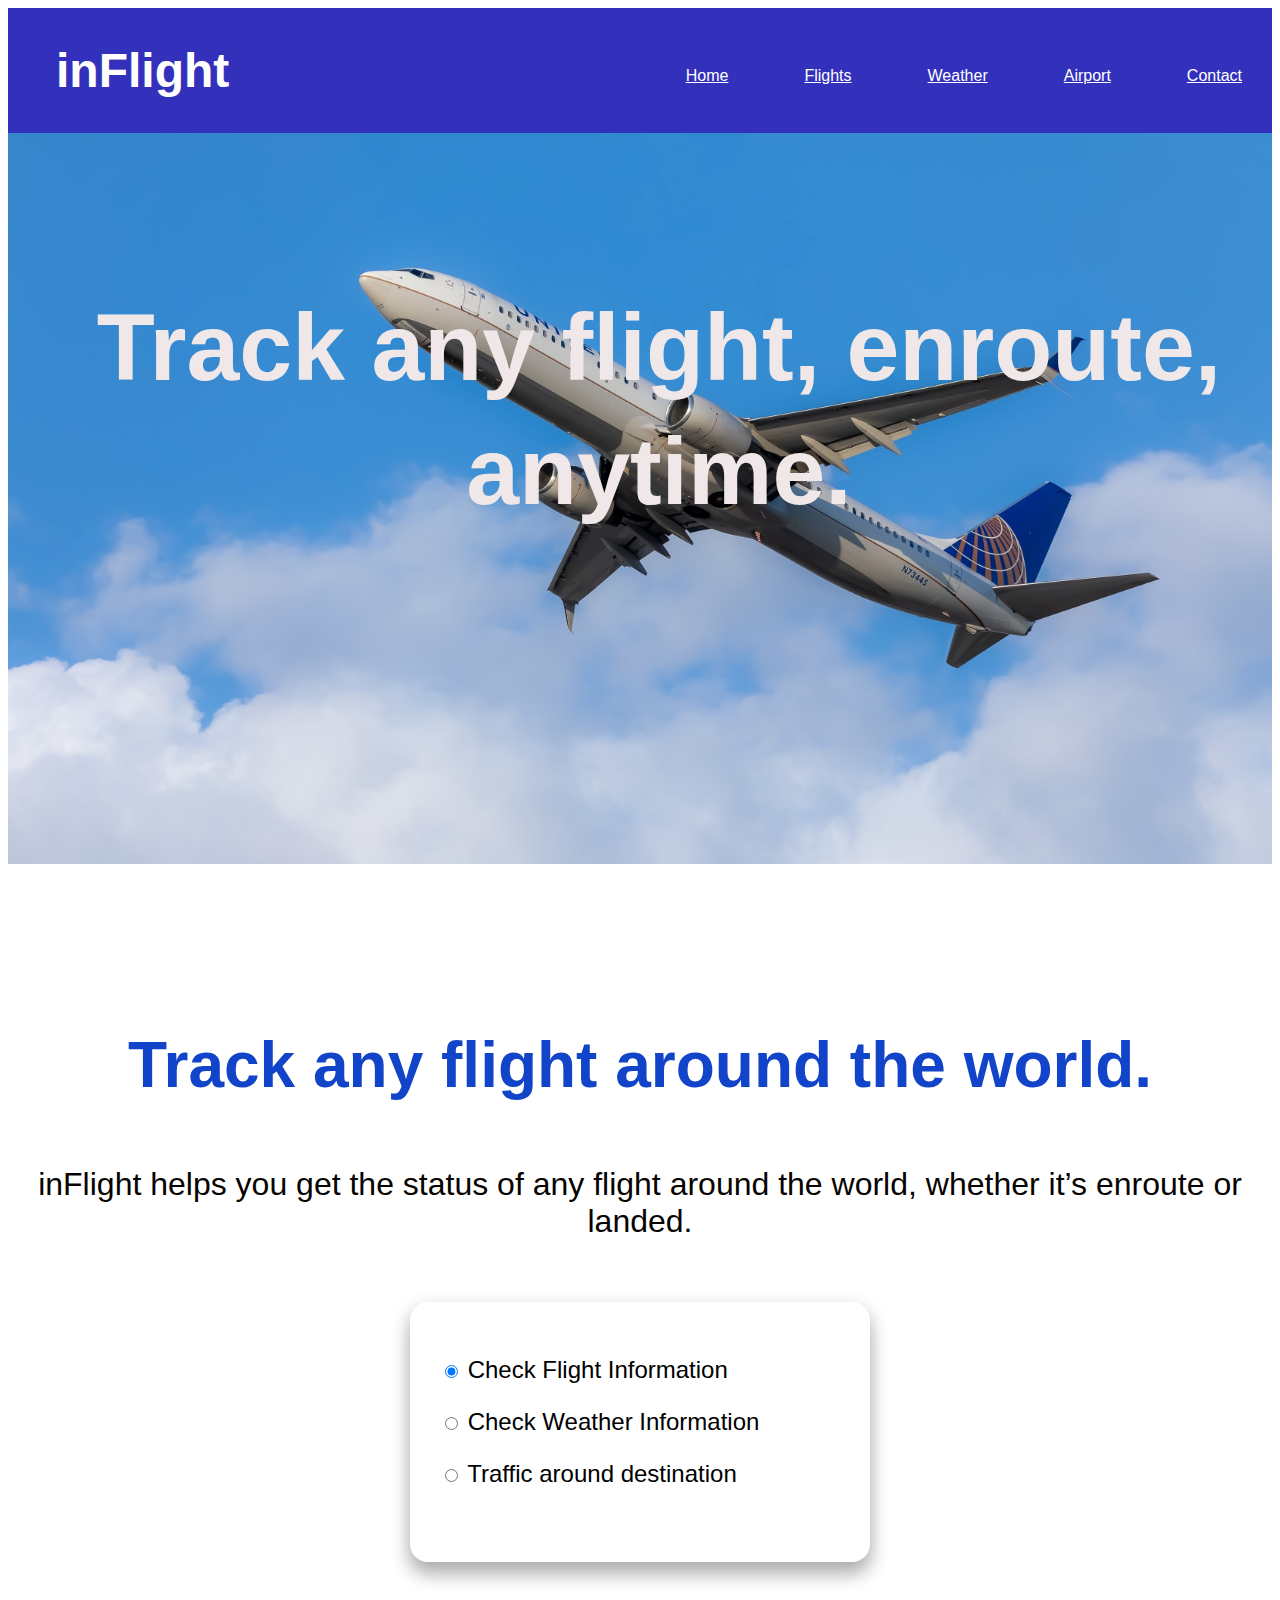
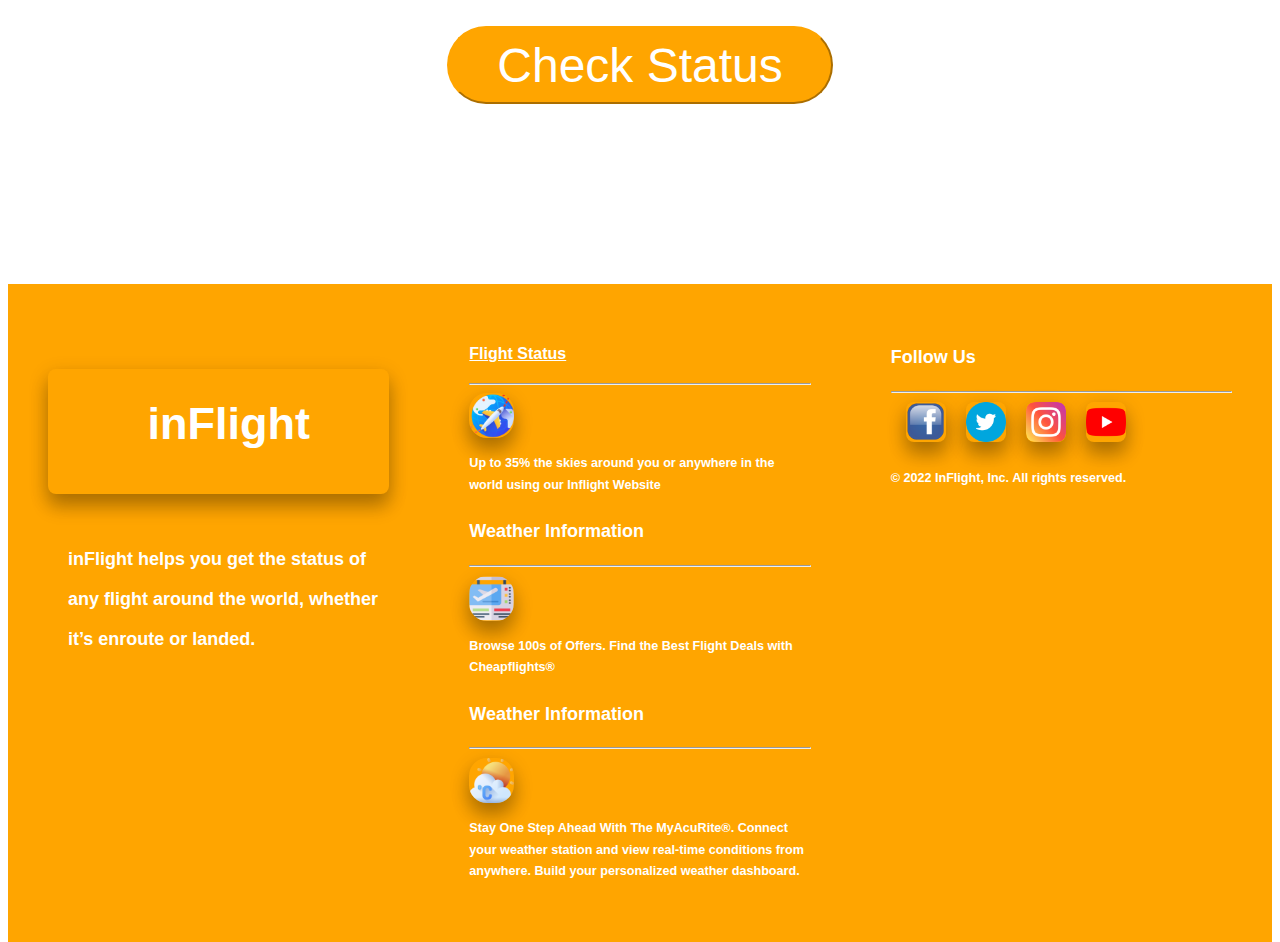
<file: index.html>
<!DOCTYPE html>
<html lang="en">

<head>
    <meta charset="UTF-8">
    <meta http-equiv="X-UA-Compatible" content="IE=edge">
    <meta name="viewport" content="width=device-width, initial-scale=1.0">
    <link rel="shortcut icon" href="/images/favicon.ico">
    <!-- <link rel="stylesheet" href="https://cdnjs.cloudflare.com/ajax/libs/materialize/1.0.0/css/materialize.min.css"> -->
    
    <link rel="stylesheet" href="./style.css">
    <!--<script src="./Traffic.js" defer></script>-->
    <title>inFlight</title>

</head>

<body>
    <header class="header">
        <h1 class="heading-name">inFlight</h1>
        <nav>
            <ul class="tabs-top">
              <li>
                <a href="#Flight">Home</a>
            </li>
            <li>
                <a href="./flight_status.html">Flights </a>
            </li>
            <li>
                <a href="./weather.html">Weather</a>
            </li>
            <li>
                <a href="./flight_info.html">Airport</a>
            </li>
            <li>
              <a href="#container">Contact</a>
          </li>
            </ul>
        </nav>
    </header>
    <main>
    <div class="top-image">
        <img src="./assets/header_resized.jpg" alt="flightInTheSky">
    </div>
    <div class="top-page">
        <p>Track any flight, enroute, anytime.</p>
    </div>

    <div class="statusCheck">
        <div class="track-flight">
            <p>Track any flight around the world.</p>
        </div>
        <div class="get-status">
            <p>inFlight helps you get the status of any flight around the world, whether it’s enroute or landed.</p>
        </div>
       
    </div>
  
    
    <div class="checkboxes">
      <form action="#" id="form">
        <p>
          <label>
            <input class="with-gap" id="radio1" name="group1" type="radio" value="1" checked />
            <span>Check Flight Information</span>
          </label>
        </p>
        <p>
          <label>
            <input  class="with-gap"  id="radio2" name="group1" type="radio"  value="2"/>
            <span>Check Weather Information</span>
          </label>
        </p>
        <p>
          <label>
            <input class="with-gap"  id="radio3" 
            name="group1" type="radio" value="3"/>
            <span>Traffic around destination</span>
          </label>
        </p>      
        
      </form>
    </div> 
    <div class="btn_container">
      <button id="btn_status" class="status_btn">Check Status</button></div>
  </main>
    
    <footer class="footer">
      <div id="container">
        <div id="div1">
          <p id="inflight">inFlight</p>
          <p id="inflightInf">inFlight helps you get the status of any flight around the world, whether it’s enroute or landed.</p>
        </div>
  
        <div id="div2">
          <a href="./flight_status.html">
          <p class="title">Flight Status</p>
          <hr>
  
              <a href="./flight_status.html">
          <img src="./assets/airplane.png" 
                      alt="weather" 
                      class="weather_footer" /></a>
          <p id="small-sign">Up to 35% the skies around you or anywhere in the world using our Inflight Website</p>
          <p class="title">Weather Information</p>
          <hr>
          <a href="./weather.html">
          <img src="./assets/departure.png" 
                      alt="weather" 
                      class="weather_footer" /></a>
          <p id="small-sign">
            Browse 100s of Offers. Find the Best Flight Deals with Cheapflights®</p>
          <p class="title">Weather Information</p>
          <hr>
          <a href="./weather_info.html">
          <img src="./assets/clouds-sun.png" 
                      alt="weather" 
                      class="weather_footer" /></a>
          <p id="small-sign">Stay One Step Ahead With The MyAcuRite®. Connect your weather station and view real-time conditions from anywhere. Build your personalized weather dashboard.</p>
        </div>
        <div id="div3">
          <p class="title">Follow Us</p>
          <hr>
          <img src="./assets/facebook.png" 
                      alt="weather" 
                      class="social_icons" />
          <img src="./assets/twitter.png" 
                      alt="social_icons" 
                      class="social_icons" />
          <img src="./assets/instagram.png" 
                      alt="social_icons" 
                      class="social_icons" />
                      <img src="./assets/youtube.png" 
                      alt="social_icons" 
                      class="social_icons" />
          <p>© 2022 InFlight, Inc. All rights reserved.</p>
          
        </div>
      </div>
      
    </footer>
    <script src="./script.js"></script> 
    </body>
  </html>
</file>
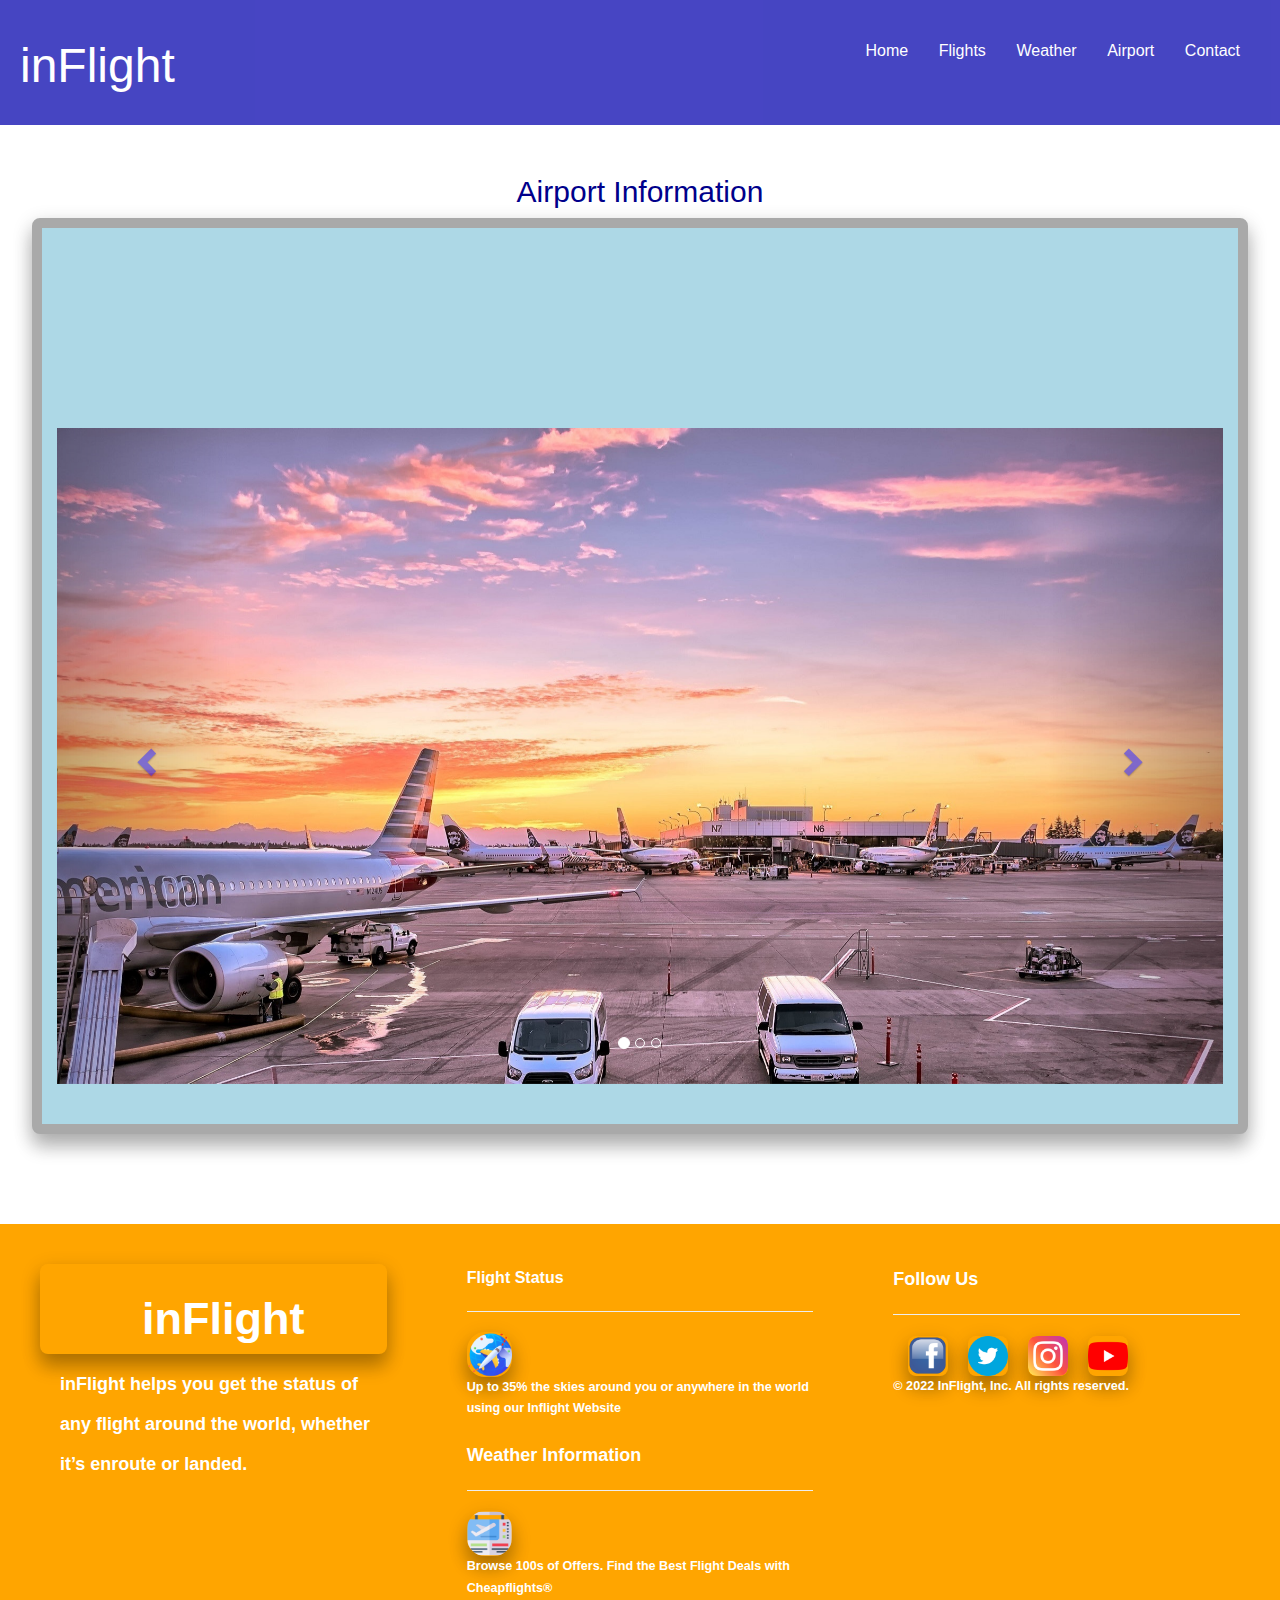
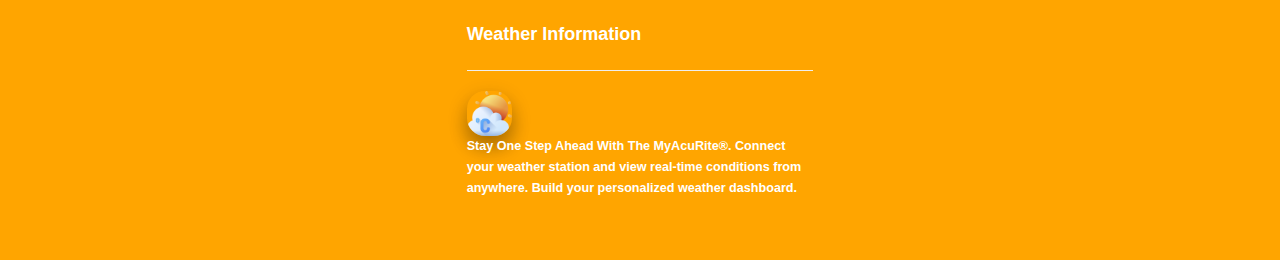
<file: flight_info.html>
<!DOCTYPE html>
<html lang="en">
<head>
  <title>Bootstrap Example</title>
  <meta charset="utf-8">
  <meta name="viewport" content="width=device-width, initial-scale=1">
  <link rel="shortcut icon" href="/images/favicon.ico">
  <link rel="stylesheet" href="https://maxcdn.bootstrapcdn.com/bootstrap/3.4.1/css/bootstrap.min.css">
  <script src="https://ajax.googleapis.com/ajax/libs/jquery/3.6.0/jquery.min.js"></script>
  <script src="https://maxcdn.bootstrapcdn.com/bootstrap/3.4.1/js/bootstrap.min.js"></script>
  <link rel="stylesheet" href="./flight_style.css">
  
</head>
<body>

  <header class="header">
    <h1 class="heading-name">inFlight</h1>
    <nav>
        <ul class="tabs-top">
          <li>
            <a href="./index.html">Home</a>
        </li>
        <li>
            <a href="./flight_status.html" >Flights </a>
        </li>
        <li>
            <a href="./weather.html">Weather</a>
        </li>
        <li>
            <a href="./flight_info.html">Airport</a>
        </li>
        <li>
          <a href="#container">Contact</a>
      </li>
        </ul>
    </nav>
</header>
<div id="airport">
<h2>Airport Information</h2>  
</div>
<div class="container">
  
  <div id="myCarousel" class="carousel slide" data-ride="carousel">
    <!-- Indicators -->
    <ol class="carousel-indicators">
      <li data-target="#myCarousel" data-slide-to="0" class="active"></li>
      <li data-target="#myCarousel" data-slide-to="1"></li>
      <li data-target="#myCarousel" data-slide-to="2"></li>
    </ol>

    <!-- Wrapper for slides -->
    <div class="carousel-inner">
      <div class="item active">
        <img src="./images/airport1.jpg" alt="Airport1s" style="width:100%;">
      </div>

      <div class="item">
        <img src="./images/airport2.jpg" alt="Airport2" style="width:100%;">
      </div>
    
      <div class="item">
        <img src="./images/airport3.jpg" alt="New york" style="width:100%;">
      </div>
    </div>

    <!-- Left and right controls -->
    <a class="left carousel-control" href="#myCarousel" data-slide="prev">
      <span class="glyphicon glyphicon-chevron-left"></span>
      <span class="sr-only">Previous</span>
    </a>
    <a class="right carousel-control" href="#myCarousel" data-slide="next">
      <span class="glyphicon glyphicon-chevron-right"></span>
      <span class="sr-only">Next</span>
    </a>
  </div>
</div>

<footer class="footer">
  <div id="container">
    <div id="div1">
      <p id="inflight">inFlight</p>
      <p id="inflightInf">inFlight helps you get the status of any flight around the world, whether it’s enroute or landed.</p>
    </div>

    <div id="div2">
      <a href="./flight_status.html">
      <p class="title">Flight Status</p>
      <hr>

          <a href="./flight_status.html">
      <img src="./assets/airplane.png" 
                  alt="weather" 
                  class="weather_footer" /></a>
      <p id="small-sign">Up to 35% the skies around you or anywhere in the world using our Inflight Website</p>
      <p class="title">Weather Information</p>
      <hr>
      <a href="./weather.html">
      <img src="./assets/departure.png" 
                  alt="weather" 
                  class="weather_footer" /></a>
      <p id="small-sign">
        Browse 100s of Offers. Find the Best Flight Deals with Cheapflights®</p>
      <p class="title">Weather Information</p>
      <hr>
      <a href="./weather_info.html">
      <img src="./assets/clouds-sun.png" 
                  alt="weather" 
                  class="weather_footer" /></a>
      <p id="small-sign">Stay One Step Ahead With The MyAcuRite®. Connect your weather station and view real-time conditions from anywhere. Build your personalized weather dashboard.</p>
    </div>
    <div id="div3">
      <p class="title">Follow Us</p>
      <hr>
      <img src="./assets/facebook.png" 
                  alt="weather" 
                  class="social_icons" />
      <img src="./assets/twitter.png" 
                  alt="social_icons" 
                  class="social_icons" />
      <img src="./assets/instagram.png" 
                  alt="social_icons" 
                  class="social_icons" />
                  <img src="./assets/youtube.png" 
                  alt="social_icons" 
                  class="social_icons" />
      <p>© 2022 InFlight, Inc. All rights reserved.</p>
      
    </div>
  </div>
  
</footer>

</body>
</html>
</file>
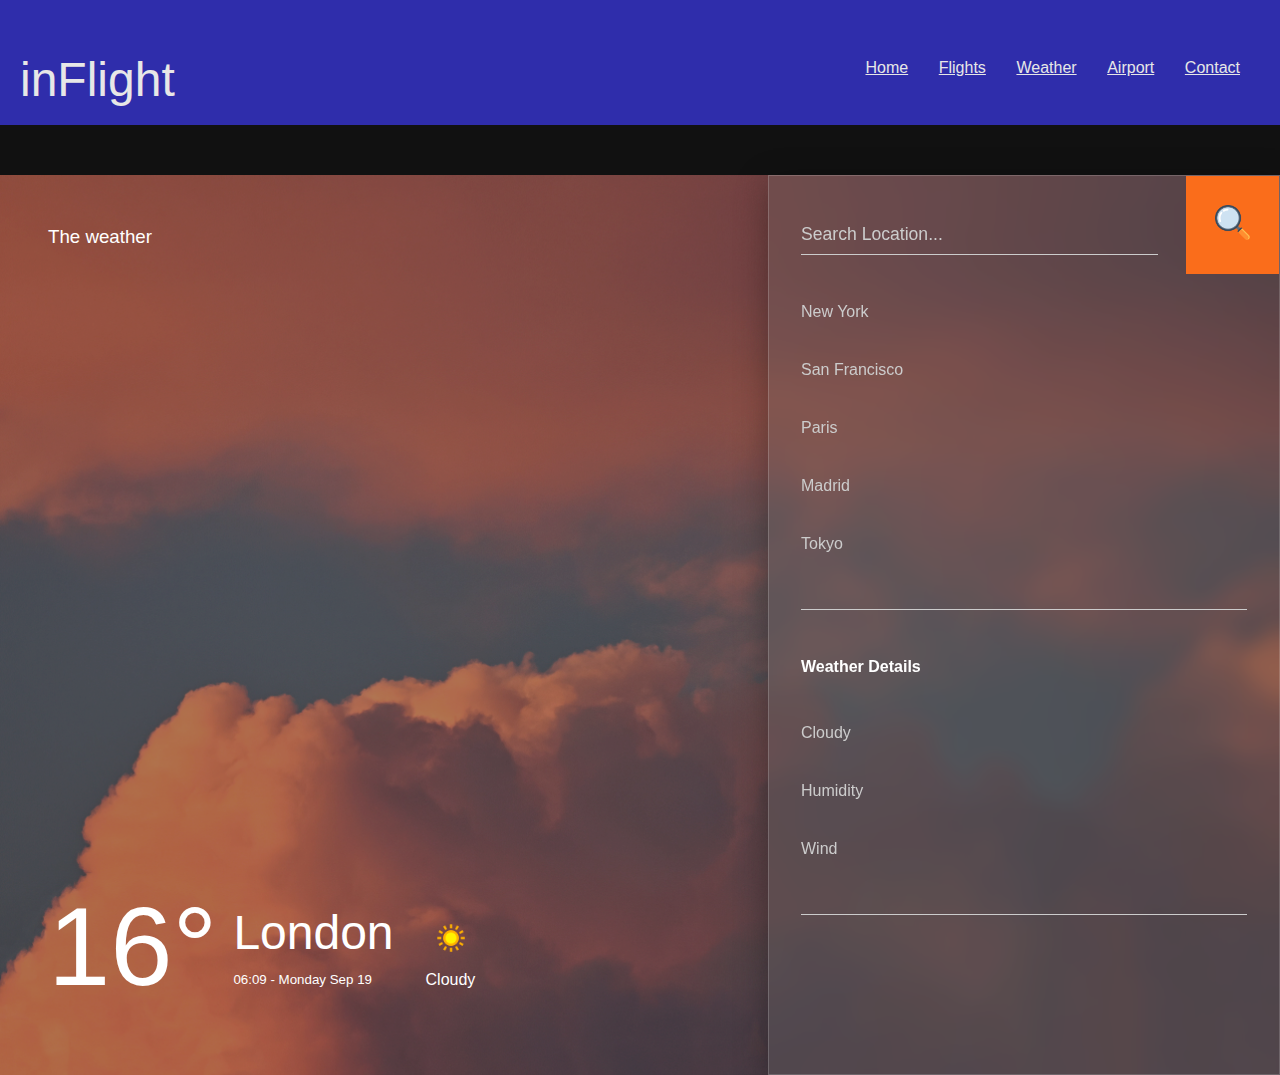
<file: weather.html>
<!DOCTYPE html>
<html lang="en">
   <head>
      <meta charset="utf-8">
      <meta name="viewport" content="width=device-width, initial-scale=1">
      <link rel="shortcut icon" href="/images/favicon.ico">
      <title>Bootstrap demo</title>
      
      <link href="https://cdn.jsdelivr.net/npm/bootstrap@5.2.1/dist/css/bootstrap.min.css" rel="stylesheet" integrity="sha384-iYQeCzEYFbKjA/T2uDLTpkwGzCiq6soy8tYaI1GyVh/UjpbCx/TYkiZhlZB6+fzT" crossorigin="anonymous">
      <link rel="stylesheet" href="./weather_style.css">
    </head>
<body>

   <header class="header">
      <h1 class="heading-name">inFlight</h1>
      <nav>
          <ul class="tabs-top">
            <li>
              <a href="./index.html">Home</a>
          </li>
          <li>
              <a href="./flight_status.html">Flights </a>
          </li>
          <li>
              <a href="./weather.html">Weather</a>
          </li>
          <li>
              <a href="./flight_info.html">Airport</a>
          </li>
          <li>
            <a href="#container">Contact</a>
        </li>
          </ul>
      </nav>
  </header>



   <div class="weather-app">
      <div class="container">
         <h3 class="brand">The weather</h3>
         <div>
            <h1 class="temp">16&#176;</h1>
            <div class="city-time">
               <h1 class="name">London</h1>
               <small>
                  <span class="time">06:09</span>
                  -
                  <span class="date">Monday Sep 19</span>
               </small>
            </div>
            <div class="weather">
               <img 
                  src="./icons/day/113.png" 
                  alt="Icon"
                  class="icon"
                  width="50"
                  height="50"/>
                  <span class="condition">Cloudy</span>
            </div>
         </div>
      </div>
      <div class="panel">
         <form id="locationInput">
            <input
               type="text"
               class="search"
               placeholder="Search Location..."
               />
         <button type="submit" class="submit">
            <img src="./images/search.png" width="35px" height="35px" width="20" />
            <i class="fas fa-search"></i>
         </button>
         </form>
        <ul class="cities">
            <li class="city">New York</li>
            <li class="city">San Francisco</li>
            <li class="city">Paris</li>
            <li class="city">Madrid</li>
            <li class="city">Tokyo</li>
        </ul> 
        
        <ul class="details">
         <h4>Weather Details</h4>
         <li>
            <span>Cloudy</span>
            <span class="cloud"></span>
         </li>
         <li>
            <span>Humidity</span>
            <span class="humidity"></span>
         </li>
         <li>
            <span>Wind</span>
            <span class="wind"></span>
         </li>
        </ul>
      </div>
   </div>
   <script src="./weather.js"></script>
</body>
</html>
</file>
<file: style.css>
* {
  font-family: Arial, Helvetica, sans-serif;
}


.header {
  color: white;
  display: flex;
  flex-direction: row;
  justify-content: flex-end;
  align-items: center;
  background-color: #3331BC !important;
  height: 125px; 
}

.tabs-top > li > a{
  color: white;
  /* border: 10px solid red; */
}

.header h1 {
  display: inline-block;
  font-size: 48px;
}

.header nav {
  
  float: right;
  font-family: 'Gill Sans', 'Gill Sans MT', Calibri, 'Trebuchet MS', sans-serif;
  font-size: 20px;
  position:sticky;
  background-color: #3331BC;
  
  /* border: 10px solid red */
}

.header nav ul {
  list-style-type: none;
  justify-content: right;
    

}

.header nav ul li {
  display: inline-block;
  margin-left: 25px; 
  
} 

/*Menu effects*/
/* unvisited link */

a:link {
  color: white;
  font-size:16px
}


/* mouse over link */
a:hover {
  
  font-size:19px
}

/* selected link */
a:active {
  color: yellow;
} 
/**/


.heading-name {
  margin-right: auto;
  font-weight: bolder;
  font-size: 2.5em;
  padding: 0.5em 1em 0.5em 1em;
}

.tabs-top {
  list-style: none;
  display: inline-block;
  display: flex;
  flex-direction: row;
  gap: 1.7em;
  font-size: 1.5em;
  margin-right: 1em;
}

.top-page {
  position: absolute;
  width: 100%;

  height: 2.5em;
  left: 0.2em;
  top: 2em;
  font-style: normal;
  font-weight: 800;
  font-size: 95px;
  line-height: 124px;
  text-align: center;
  color: #f0e8e8;
}

img {
  max-width: 100%;
  height: auto;
}


.track-flight {
  font-size: 4em;
  font-weight: 800;
  margin-top: 2.5em;
  text-align: center;
  color: #1144C9;
}

.get-status {
  font-size: 2em;
  font-weight: 400;
  margin-top: 1em;
  text-align: center;
  padding-bottom: 30px;
  color: #070300;

}

.btn_container {
  text-align: center;
  margin: 2em;
  font-size: 2em;
  font-weight: 400;
}

.status_btn {
  background-color: orange;
  border-color: orange;
  font-size: 1.5em;
  color: white;
  border-radius: 1em;
  padding: 0.2em 1em 0.2em 1em;

}

.status label {
margin-top: 200px;
margin-left: 15%;
z-index: 1;
font-size: x-large;
width: 50%;
padding-top: 75px;
font-weight: bold;
text-decoration: underline;
}

.status input {
margin-left: 15%;
z-index: 1;
font-size: x-large;
width: 50%;
display: flex;
}

.information {
padding-bottom: 30px;
width: 750px;
height: 500px;
margin: 0 auto;
background-image: url("./assets/wing.jpg");
background-size: contain;
background-repeat: no-repeat;
display: flex;
flex-direction: column;
}

.information label {
margin-top: 200px;
margin-left: 15%;
z-index: 1;
font-size: x-large;
width: 50%;
padding-top: 75px;
font-weight: bold;
text-decoration: underline;
}

.information input {
margin-left: 15%;
font-size: x-large;
width: 50%;
display: flex;
}

.weather {
padding-bottom: 30px;
width: 750px;
height: 500px;
margin: 0 auto;
background-image: url("./assets/weather.jpg");
background-size: contain;
background-repeat: no-repeat;
display: flex;
flex-direction: column;
}

.weather label {
margin-top: 200px;
margin-left: 15%;
z-index: 1;
font-size: x-large;
width: 50%;
padding-top: 75px;
font-weight: bold;
text-decoration: underline;
}

.weather input {
margin-left: 15%;
z-index: 1;
font-size: x-large;
width: 50%;
display: flex;
}

.checkboxes{
  padding: 30px 30px 30px 30px;
  /* margin-top: 40px; */
  justify-content: center;
  box-shadow: 0 14px 18px 0 rgba(0, 0, 0, 0.2), 0 6px 20px 0 rgba(0, 0, 0, 0.19);
    border-radius: 18px;
    height: 200px;
    width: 400px;
    /* margin: 200px; */
    font-size: x-large;
    margin:auto
   
}



  
.footer {
    /* position: absolute; */
    
    background-color: orange;
  width: 100%;
  height: 350px;
  left: 134px;
  top: 4607px;
  font-size: 2em;
  font-weight: 400;
  margin-top: 10em;
  
  font-family: 'Trebuchet MS', 'Lucida Sans Unicode', 'Lucida Grande', 'Lucida Sans', Arial, sans-serif;
  font-style: normal;
  font-weight: 600;
  font-size: 18px;
  line-height: 40px;
  
  color: #141313;
  }
  
  .footer #container{
    display: flex;
    background-color: orange;
    align-content: center;
  }
  
  #container div{
    align-items: center;
    margin: 20px;
    width:100%;
    padding:20px; 
  }
  
  .footer #inflight{
    color:white;
    box-shadow: 0 14px 18px 0 rgba(0, 0, 0, 0.2), 0 6px 20px 0 rgba(0, 0, 0, 0.19);
    border-radius: 8px;
    font-size: 2.5em;
    padding-left: 20px;
    text-align: center;
    height: 90px;
    padding-top: 35px;
    
  }
  
  .social_icons{
  box-shadow: 0 14px 18px 0 rgba(0, 0, 0, 0.2), 0 6px 20px 0 rgba(0, 0, 0, 0.19);
    border-radius: 8px;
  }
  
  .weather_footer{
  box-shadow: 0 14px 18px 0 rgba(0, 0, 0, 0.2), 0 6px 20px 0 rgba(0, 0, 0, 0.19);
    border-radius: 18px;
    
  }
  
  .footer #inflightInf{
    color: white;
    
    font-size: 1em;
    padding-left: 20px;
    
    
  }
  
  #div2 .title, #div3 .title{
    font-size: 1em;
    padding-bottom: 0;
  }
  
  .footer #listInfo{
    color: white;
    
    font-size: 1em;
    padding-left: 20px;
    
  }
  
  .footer #div2{
    color: white;
    justify-content: right;
    font-size: 1em; 
  }
  
  .footer #div3{
    color:white;
    justify-content: right;
    font-size: 1em; 
  }
  
  .weather_footer {
    height: 45px;
    width: 45px;
    padding-bottom: 0;
  }
  
  .social_icons {
    height: 40px;
    width: 40px;
    padding-bottom: 0;
    margin-left: 15px;
  }
  
  #div2 p, #div3 p{
    
    font-size: 0.7em;
    line-height: 1.7;
  }
  
  #small-sign{
    margin-bottom: 20px;
    margin-top: 0;
  }
  
  .container{
    display:flex;
    align-items: center;
  }

  /* Use a media query to add a breakpoint at 800px: */


  
@media screen and (max-width: 800px) {

  .header {
    
    display:block;
    flex-direction: row;
    justify-content:space-between;
    
    
  }

  .tabs-top a{
    font-size: 14px;
    
  }

  .header h1{
    font-size: 30px;
  }
  
  .tabs-top{
    font-size: 10px;
    z-index: -1;
  }

  .top-page{
    font-size: larger;
  }

  .top-page p{
    padding-top: 60px;
  }

  .track-flight{
    font-size:large;
  }

  .get-status{
    font-size:medium;
  }

  .footer #inflight{
    font-size: 1.5em;
    text-align: center;
    width: 110px;
    height: 50px;
    padding-top: 5px;
    padding-left: 0;
  }

  .footer #inflightInf{
    font-size: 16px;
  }

  .status_btn {
    font-size: 25px;
  }

  #form > p > label{
    font-size: 18px;
  }

  .header{
    height: 150px; 
  }
  .panel, .container {
    position: relative;
    width: 100%;
    top: initial;
 }

}
</file>
<file: flight_style.css>
body{
   height: auto;
   /* border:10px solid yellow; */
   
}

nav > ul > li > a{
  color:white;
  font-size: 20px;;
}

.container{
   width: 95%;
   display: flex;
   justify-content: center;
   border:10px solid darkgray;
   padding-top: 200px;
   padding-bottom: 40px;
   background-color: lightblue;
    color:darkblue;
    box-shadow: 0 14px 18px 0 rgba(0, 0, 0, 0.2), 0 6px 20px 0 rgba(0, 0, 0, 0.19);
    border-radius: 8px;
    font-weight: bold;


}
/***********************/
.header {
  padding: 20px;
  font-family: 'Trebuchet MS', 'Lucida Sans Unicode', 'Lucida Grande', 'Lucida Sans', Arial, sans-serif;
  background-color: #3331BC;
  color: #ffffff;
  opacity: 0.9;
  /* position:fixed; */
  justify-content: flex-end;
  width:100%;
  padding-bottom: 100px;
  margin-bottom: 50px;
  height: 125px;
  
}


.header h1 {
  display: inline-block;
  font-size: 48px;
}


.header nav {
  padding-top: 15px;
  margin-right: 20px;
  float: right;
  font-family: 'Gill Sans', 'Gill Sans MT', Calibri, 'Trebuchet MS', sans-serif;
  font-size: 20px;
  position:sticky;
}


.header nav ul {
  list-style-type: none;
}

.header nav ul li {
  display: inline-block;
  margin-left: 25px;
} 

/*Menu effects*/
/* unvisited link */

a:link {
  color: white;
  font-size:16px
}


/* mouse over link */
a:hover {
  
  font-size:19px
}

/* selected link */
a:active {
  color: yellow;
} 
/**/

/* mouse over link */
.container a{
  color: blue;
 
}

#airport{
  text-align: center;
  color: darkblue;
}

.footer {
   /* position: absolute; */
   
   background-color: orange;
 width: 100%;
 height: 500px;
 left: 134px;
 top: 4607px;
 font-size: 2em;
 font-weight: 400;
 margin-top: 5em;
 padding-top: 0;
 
 
 font-family: 'Trebuchet MS', 'Lucida Sans Unicode', 'Lucida Grande', 'Lucida Sans', Arial, sans-serif;
 font-style: normal;
 font-weight: 600;
 font-size: 18px;
 line-height: 40px;
 
 color: #141313;
 }
 
 .footer #container{
   padding-top: 0;
   display: flex;
   background-color: orange;
   align-content: center;
   
   
 }
 
 #container div{
   align-items: center;
   margin: 20px;
   width:100%;
   padding:20px; 
 }
 
 
 
 .footer #inflight{
   color:white;
   box-shadow: 0 14px 18px 0 rgba(0, 0, 0, 0.2), 0 6px 20px 0 rgba(0, 0, 0, 0.19);
   border-radius: 8px;
   font-size: 2.5em;
   padding-left: 20px;
   text-align: center;
   height: 90px;
   padding-top: 35px;
   font-weight: bold;
   
 }
 
 .social_icons{
 box-shadow: 0 14px 18px 0 rgba(0, 0, 0, 0.2), 0 6px 20px 0 rgba(0, 0, 0, 0.19);
   border-radius: 8px;
 }
 
 .weather_footer{
 box-shadow: 0 14px 18px 0 rgba(0, 0, 0, 0.2), 0 6px 20px 0 rgba(0, 0, 0, 0.19);
   border-radius: 18px;
   
 }
 
 .footer #inflightInf{
   color: white;
   
   font-size: 1em;
   padding-left: 20px; 
 }
 
 #div2 .title, #div3 .title{
   font-size: 1em;
   padding-bottom: 0;
 }
 
 .footer #listInfo{
   color: white;
   
   font-size: 1em;
   padding-left: 20px;
   
 }
 
 .footer #div2{
   color: white;
   justify-content: right;
   font-size: 1em; 
 }
 
 .footer #div3{
   color:white;
   justify-content: right;
   font-size: 1em; 
 }
 
 .weather_footer {
   height: 45px;
   width: 45px;
   padding-bottom: 0;
 }
 
 .social_icons {
   height: 40px;
   width: 40px;
   padding-bottom: 0;
   margin-left: 15px;
 }
 
 #div2 p, #div3 p{
   
   font-size: 0.7em;
   line-height: 1.7;
 }
 
 #small-sign{
   margin-bottom: 20px;
   margin-top: 0;
 }
 
 .container{
   display:flex;
   align-items: center;
 }
 
 .checkboxes{
   height: 200px;
   position: absolute;
   top: 150%;
   bottom: 50%;
   left: 660px;
   right: 40px;
   margin: 200px;
   font-size: xx-large;
   font-style: normal;
   
 }
 
  /* Use a media query to add a breakpoint at 800px: */
  @media screen and (max-width: 800px) {
  
    .tabs-top{
      font-size: 10px;
    }
  
    .top-page{
      font-size: larger;
    }
  
    .track-flight{
      font-size:large;
    }
  
    .get-status{
      font-size:medium;
    }
  
    .footer #inflight{
      font-size: 1.5em;
      text-align: center;
      width: 110px;
      height: 50px;
      padding-top: 5px;
      padding-left: 0;
    }
  
    .footer #inflightInf{
      font-size: 16px;
    }
  
    .status_btn {
      font-size: 25px;
    }
  
    #form > p > label{
      font-size: 18px;
    }
  
    .header{
      height: 150px; 
    }
  
    #airport h2{
      font-size: 18px;
    }

    
    
  }
</file>
<file: weather_style.css>
body{
   margin:0;
   font-family: 'rubik', sans-serif;
   background: #111;
}

* {
   box-sizing: border-box;
}

h1, h3{
   font-weight: 400;
}

/***************************/

body{
   height: auto;
   /* border:10px solid yellow; */
   
}

nav > ul > li > a{
  color:white;
  font-size: 20px;;
}


/***********************/
.header {
  padding: 20px;
  font-family: 'Trebuchet MS', 'Lucida Sans Unicode', 'Lucida Grande', 'Lucida Sans', Arial, sans-serif;
  background-color: #3331BC;
  color: #ffffff;
  opacity: 0.9;
  /* position:fixed; */
  justify-content: flex-end;
  width:100%;
  padding-bottom: 100px;
  margin-bottom: 50px;
  height: 125px;
  
}


.header h1 {
  display: inline-block;
  font-size: 48px;
}


.header nav {
  padding-top: 15px;
  margin-right: 20px;
  float: right;
  font-family: 'Gill Sans', 'Gill Sans MT', Calibri, 'Trebuchet MS', sans-serif;
  font-size: 20px;
  position:sticky;
}


.header nav ul {
  list-style-type: none;
}

.header nav ul li {
  display: inline-block;
  margin-left: 25px;
} 

/*Menu effects*/
/* unvisited link */

a:link {
  color: white;
  font-size:16px
}


/* mouse over link */
a:hover {
  
  font-size:19px
}

/* selected link */
a:active {
  color: yellow;
} 
/**/

/* mouse over link */
/* .container a{
  color: blue;
 
} */


/***************************/




.weather-app {
   min-height: 100vh;
   background-image: url(./images/day/cloudy.jpg);
   background-position: center;
   background-repeat: no-repeat;
   background-size: cover;
   color: #fff;
   position: relative;
   transition: 500ms;
   opacity: 1;/*Change to '0' once the app is finished*/
}

/*Add background overlay*/
.weather-app::before {
   content:"";
   position: absolute;
   top: 0;
   left: 0;
   width: 100%;
   height: 100%;
   background: rgba(0, 0, 0, 0.3);
   z-index: 0;
}

.container{
   position: absolute;
   top: 0;
   left:0;
   width: 100%;
   height: 100%;
   display: flex;
   justify-content: space-between;
   align-items: flex-start;
   flex-direction: column;
   padding: 2em 3em 4em 3em;
}

.container > div {
   display: flex;
   justify-content: center;
   align-items: center;
}

.city-time,
.temp,
.weather {
   margin: 0 1em;
}

.city-time h1 {
   margin: 0;
   margin-bottom: 0.2em;
   font-size: 3em;
}

.temp{
   font-size: 7em;
   margin: 0;
}

.weather img {
   display: block;
   margin: 0.5em 0;
}

.panel{
   position: absolute;
   width: 40%;
   height: 100%;
   top: 0;
   right: 0;
   background: rgba(110, 110, 110, 0.25);
   box-shadow: 0 8px 32px 0 rgba(0, 0, 0, 0.3);
   backdrop-filter: blur(10px);
   -webkit-backdrop-filter: blur(10px);
   border: 1px solid rgba(255, 255, 255, 0.18);
   z-index: 1;
   padding: 3em 2em;
   overflow-y: scroll;
}

.panel form {
   margin-bottom: 3em;
}

.submit {
   position: absolute;
   top: 0;
   right: 0;
   padding: 1.5em;
   margin: 0;
   border: none;
   outline:none;
   background: #fa6d1b;
   color: #fff;
   cursor: pointer;
   font-size: 1.2em;
   transition: 0.4s;

}

.submit:hover {
   background: #fff !important;
   color: #000;
}

.search {
   background: none;
   border: none;
   border-bottom: 1px #ccc solid;
   padding: 0 1em 0.5em 0;
   width: 80%;
   color: #fff;
   font-size: 1.1em;
}

.search:focus {
   outline:none;
}

.search::placeholder{
   color: #ccc;
}

.panel ul {
   padding: 0 0 1em 0;
   margin: 2em 0;
   border-bottom: 1px #ccc solid;
}

.panel ul li{
   color: #ccc;
   margin: 2.5em 0;
}

.panel ul h4 {
   margin: 3em 0;
}

.city {
   display: block;
   cursor: pointer;
}

.city:hover {
   color: #fff;
}

.details li {
   display: flex;
   justify-content: space-between;
   align-items: center;
}

@media screen and (max-width: 800px) {
   .panel, .container {
      position: relative;
      width: 100%;
      top: initial;
   }
}

@media screen and (max-width: 500px) {
   html{
      font-size: 12px;
   }
}

@media screen and (max-height: 300px) {
   .weather-app {
      min-height: 40em;
   }
}

  /* Use a media query to add a breakpoint at 800px: */
  @media screen and (max-width: 800px) {
  
   .tabs-top{
     font-size: 10px;
   }
 
   .top-page{
     font-size: larger;
   }
 
   .track-flight{
     font-size:large;
   }
 
   .get-status{
     font-size:medium;
   }
 
   .footer #inflight{
     font-size: 1.5em;
     text-align: center;
     width: 110px;
     height: 50px;
     padding-top: 5px;
     padding-left: 0;
   }
 
   .footer #inflightInf{
     font-size: 16px;
   }
 
   .status_btn {
     font-size: 25px;
   }
 
   #form > p > label{
     font-size: 18px;
   }
 
   .header{
     height: 150px; 
   }
 
   
 }
</file>
